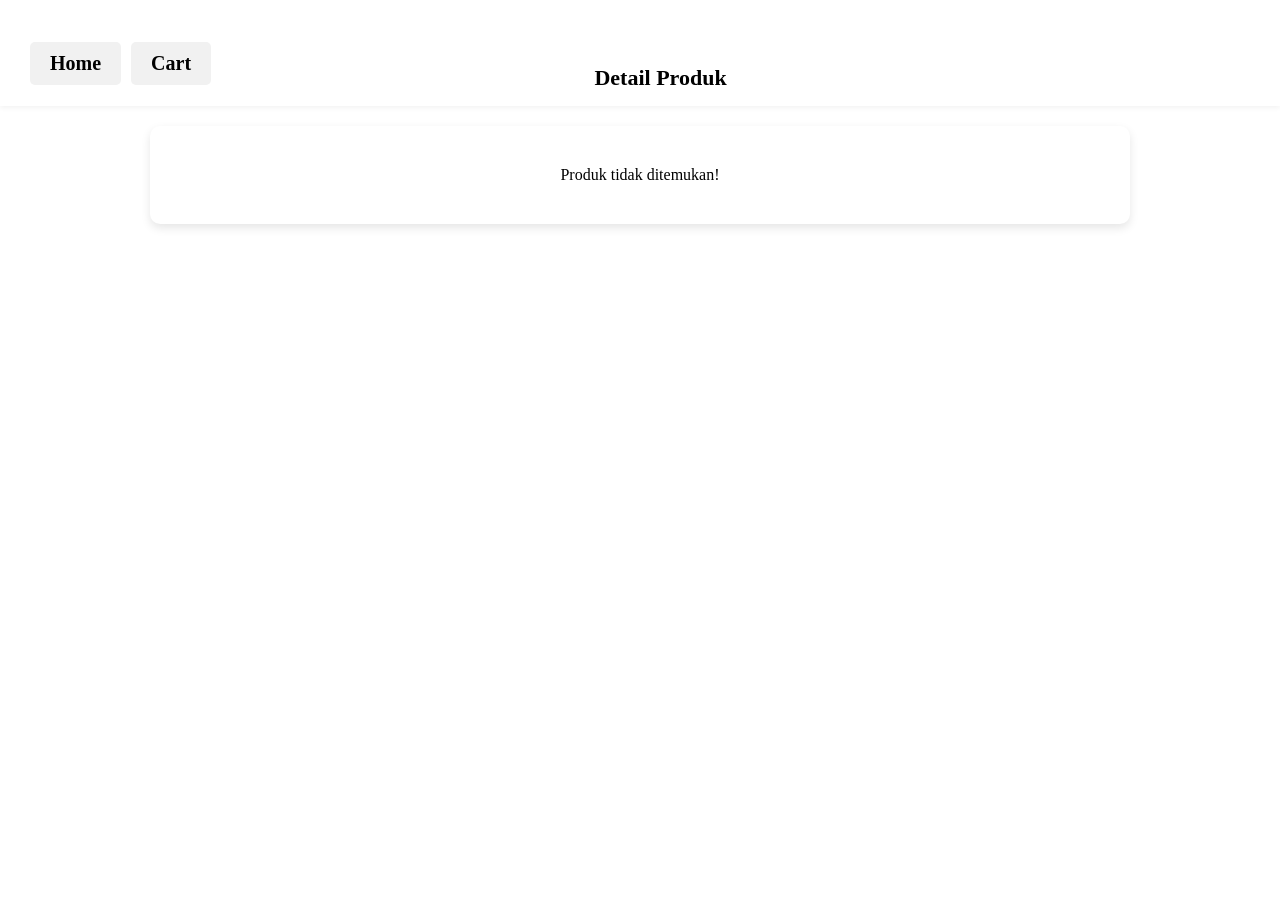
<file: DetailProduk.html>
<!DOCTYPE html>
<html lang="en">
<head>
    <meta charset="UTF-8">
    <meta name="viewport" content="width=device-width, initial-scale=1.0">
    <title>Detail Produk - ReFoxx</title>
    <link rel="stylesheet" href="Style.css">
    <link rel="icon" type="png" href="RefoxxIcon.png">
    <style>
        header {
            display: flex;
            justify-content: space-between;
            align-items: center;
            padding: 15px 30px;
            background-color: #ffffff;
            box-shadow: 0 2px 5px rgba(0,0,0,0.05);
        }
        header h1 {
            margin: 0;
            font-size: 22px;
            flex: 1;
            text-align: center;
        }
        .nav ul {
            list-style: none;
            margin: 0;
            padding: 0;
            display: flex;
            gap: 10px;
        }
        .nav a {
            text-decoration: none;
            color: #333;
            font-weight: 600;
            padding: 8px 12px;
            background: #f1f1f1;
            border-radius: 5px;
            font-size: 14px;
            transition: background 0.2s;
        }
        .nav a:hover {
            background: #e2e2e2;
        }

        .detail-container {
            display: flex;
            justify-content: center;
            gap: 40px;
            padding: 40px;
            max-width: 900px;
            margin: auto;
            background: white;
            border-radius: 10px;
            box-shadow: 0 4px 10px rgba(0,0,0,0.1);
        }
        .detail-container img {
            width: 300px;
            border-radius: 10px;
        }
        .detail-info {
            display: flex;
            flex-direction: column;
            justify-content: space-between;
        }
        .badge-diskon {
            background-color: #E72929;
            color: white;
            padding: 4px 8px;
            border-radius: 5px;
            font-size: 14px;
            display: inline-block;
            margin-bottom: 10px;
        }
        .btn-cart {
            padding: 12px 20px;
            background-color: #E72929;
            color: white;
            border: none;
            border-radius: 5px;
            cursor: pointer;
            font-weight: bold;
            font-size: 16px;
        }
        .btn-cart:hover {
            opacity: 0.8;
        }
    </style>
</head>
<body>
    <header>
        <nav class="nav">
            <ul>
                <li><a href="Index.html">Home</a></li>
                <li><a href="Keranjang.html">Cart</a></li>
            </ul>
        </nav>
        
        <h1>Detail Produk</h1>
        
        <div style="width: 140px;"></div>
    </header>

    <main style="padding: 20px;">
        <div class="detail-container" id="detailProduk">
        </div>
    </main>

    <script src="produk.js"></script>
    <script>
        const urlParams = new URLSearchParams(window.location.search);
        const productId = parseInt(urlParams.get('id'));

        const produk = produkList.find(p => p.id === productId);
        const detailContainer = document.getElementById('detailProduk');

        if (produk) {
            const statusDiskon = produk.isDiskon ? `<span class="badge-diskon">Ada Diskon!</span>` : `<span style="color: gray;">Harga Normal</span>`;
            const harga = produk.isDiskon 
                ? `<span class="diskon">${formatRupiah(produk.hargaAsli)}</span> <b style="color:green; font-size: 22px;">${formatRupiah(produk.hargaDiskon)}</b>`
                : `<b style="color:green; font-size: 22px;">${formatRupiah(produk.hargaAsli)}</b>`;

            detailContainer.innerHTML = `
                <img src="${produk.gambar}" alt="${produk.title}">
                <div class="detail-info">
                    <div>
                        <h2>${produk.title}</h2>
                        <br>
                        <div>${statusDiskon}</div>
                        <p style="margin: 15px 0;">${harga}</p>
                        <p style="color: #555;">${produk.deskripsi}</p>
                    </div>
                    <button class="btn-cart" onclick="tambahKeKeranjang(${produk.id})">+ Masukkan ke Keranjang</button>
                </div>
            `;
        } else {
            detailContainer.innerHTML = "<p>Produk tidak ditemukan!</p>";
        }

        function tambahKeKeranjang(id) {
            let keranjang = JSON.parse(localStorage.getItem('cart')) || [];
            const itemInCart = keranjang.find(item => item.id === id);

            if (itemInCart) {
                itemInCart.qty += 1;
            } else {
                keranjang.push({ id: id, qty: 1 });
            }

            localStorage.setItem('cart', JSON.stringify(keranjang));
            alert('Produk berhasil ditambahkan ke keranjang!');
        }
    </script>
</body>
</html>
</file>
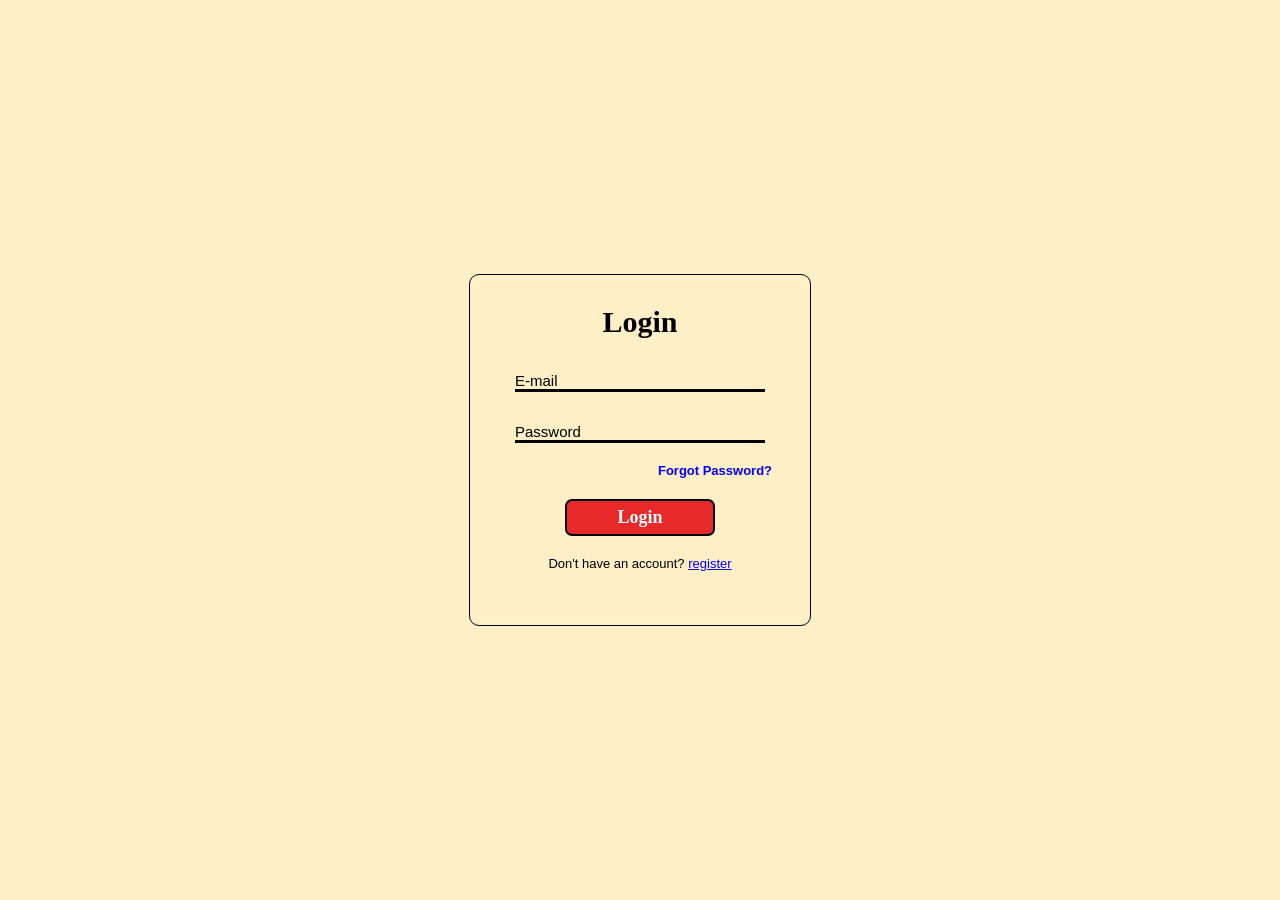
<file: HalamanLogin.html>
<!DOCTYPE html>
<html lang="en">
<head>
    <meta charset="UTF-8">
    <meta name="viewport" content="width=device-width, initial-scale=1.0">
    <title>Refoxx Login</title>
    <link rel="stylesheet" href="LoginStyle.css">
    <script src="scriptLogin.js" defer></script>
    <link rel="icon" type="image/png" href="RefoxxIcon.png">
</head>
<body>
    
<center>
    <form id="formlogin">
        <div class="login">
            <h2> Login </h2>
            <input type="text" id="email" placeholder="E-mail" required>
                <br> <br>
            <input type="password" id="password" placeholder="Password" required>
                <br> <br>
            <a href="" class="forget">Forgot Password?</a>
                <br>
            <button type="submit" class="btn-login" id="login-btn">Login</button>

            <p class="register"> Don't have an account? <a href="HalamanRegister.html" class="register">register</a> </p>
        </div>
    </form>
</center>

</body>
</html>
</file>
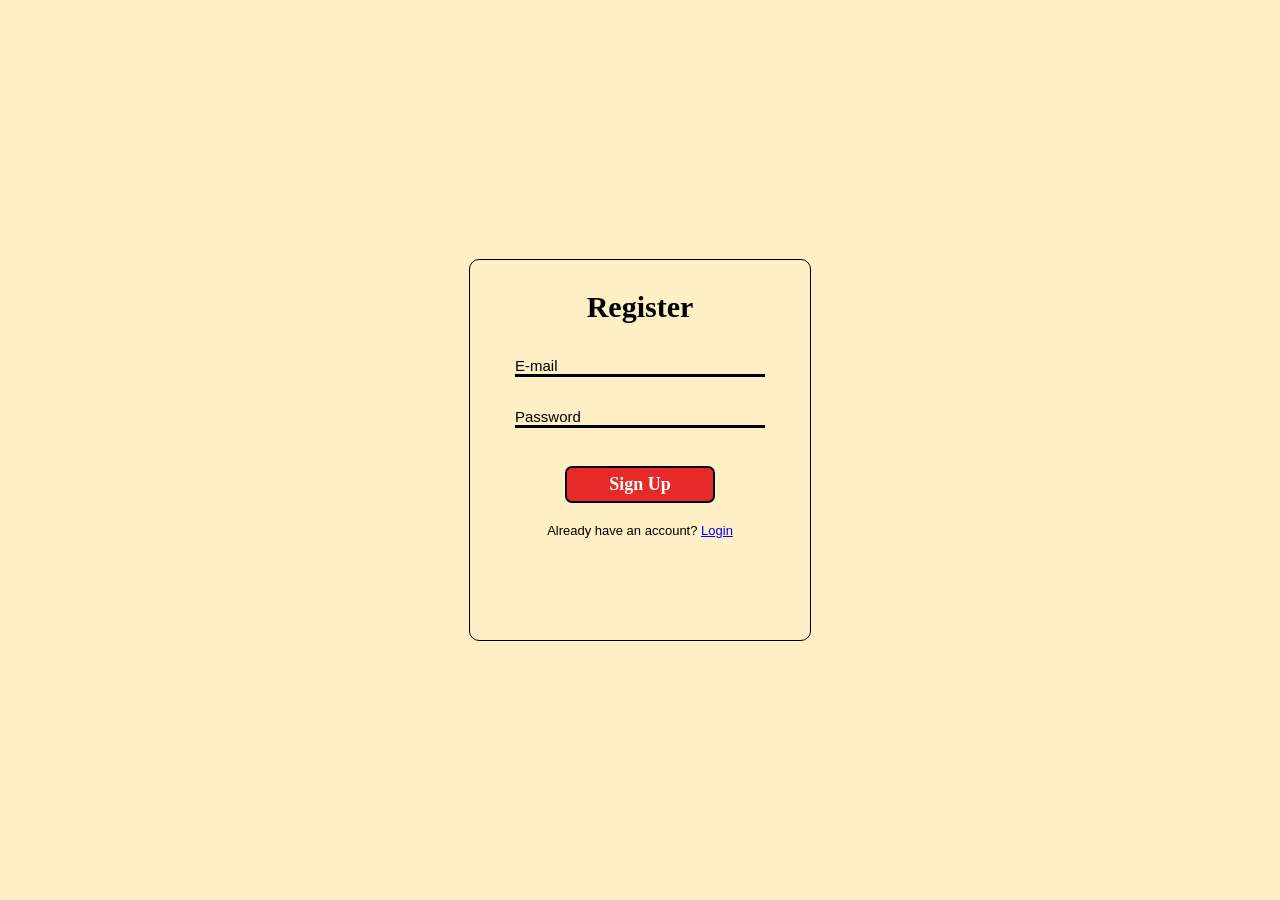
<file: HalamanRegister.html>
<!DOCTYPE html>
<html lang="en">
<head>
    <meta charset="UTF-8">
    <meta name="viewport" content="width=device-width, initial-scale=1.0">
    <title>Refoxx Register</title>
    <link rel="stylesheet" href="LoginStyle.css">
    <link rel="icon" type="image/png" href="RefoxxIcon.png">
</head>
<body>
    <center>
        <form id="formRegister">
            <div class="login" style="height: 380px;">
                <h2> Register </h2>
                <input type="email" id="regEmail" placeholder="E-mail" required><br><br>
                <input type="password" id="regPassword" placeholder="Password" required><br><br>
                <button type="submit" class="btn-login">Sign Up</button>
                <p class="register"> Already have an account? <a href="HalamanLogin.html">Login</a> </p>
            </div>
        </form>
    </center>

    <script>
        const users = JSON.parse(localStorage.getItem('registeredUsers')) || [];

        document.getElementById('formRegister').addEventListener('submit', function(e) {
            e.preventDefault();
            const email = document.getElementById('regEmail').value;
            const password = document.getElementById('regPassword').value;

            const isExist = users.some(u => u.email === email);
            if (isExist) {
                alert('Email sudah terdaftar!');
                return;
            }

            users.push({ email, password });
            localStorage.setItem('registeredUsers', JSON.stringify(users));
            alert('Registrasi berhasil! Silakan login.');
            window.location.href = 'HalamanLogin.html';
        });
    </script>
</body>
</html>
</file>
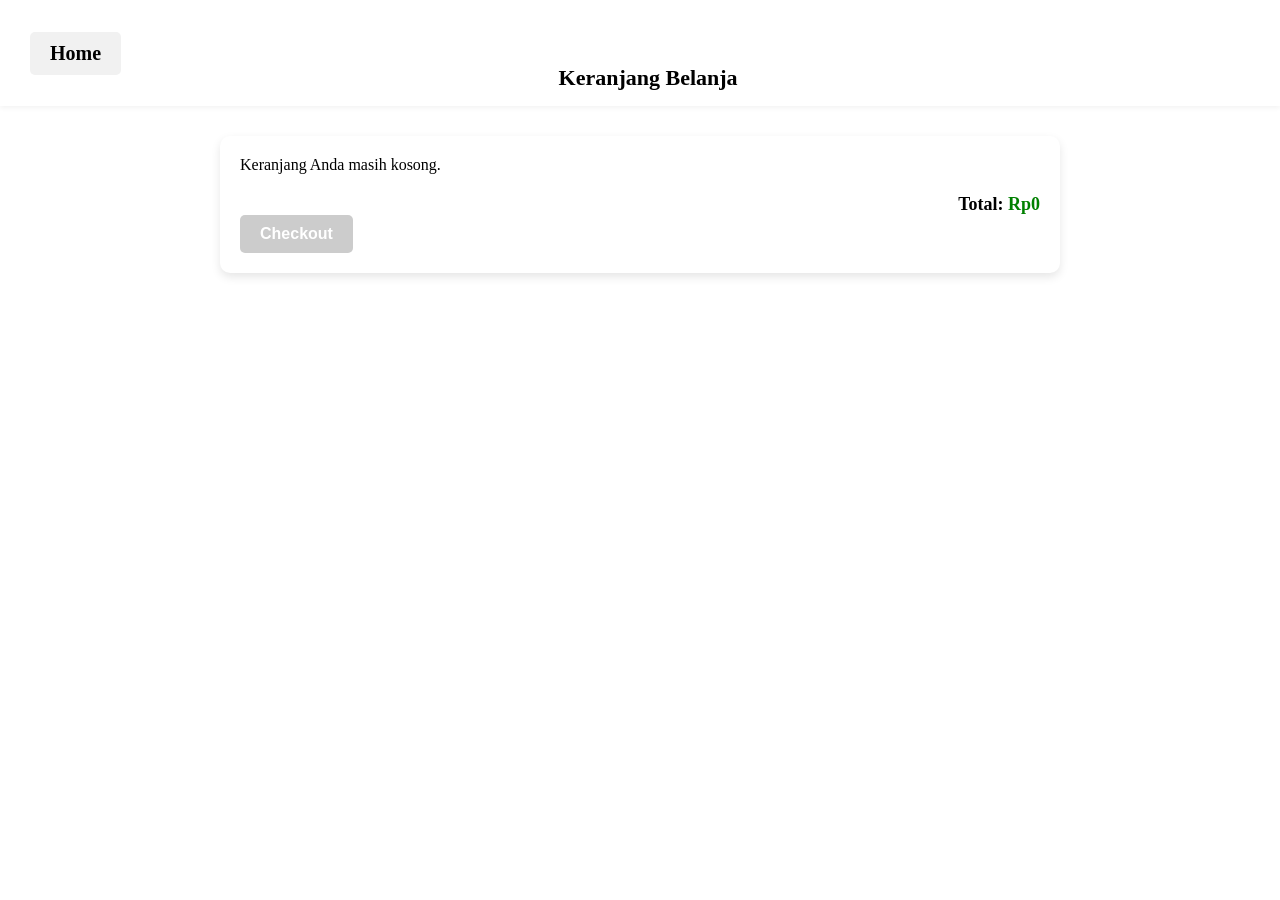
<file: Keranjang.html>
<!DOCTYPE html>
<html lang="en">
<head>
    <meta charset="UTF-8">
    <meta name="viewport" content="width=device-width, initial-scale=1.0">
    <title>Keranjang Belanja - ReFoxx</title>
    <link rel="stylesheet" href="Style.css">
    <link rel="icon" type="png" href="RefoxxIcon.png">
    <style>
        header {
            display: flex;
            justify-content: space-between;
            align-items: center;
            padding: 15px 30px;
            background-color: #ffffff;
            box-shadow: 0 2px 5px rgba(0,0,0,0.05);
        }
        header h1 {
            margin: 0;
            font-size: 22px;
            flex: 1;
            text-align: center;
        }
        .nav ul {
            list-style: none;
            margin: 0;
            padding: 0;
        }
        .nav a {
            text-decoration: none;
            color: #333;
            font-weight: 600;
            padding: 8px 12px;
            background: #f1f1f1;
            border-radius: 5px;
            font-size: 14px;
        }
        .nav a:hover {
            background: #e2e2e2;
        }
        .cart-container {
            max-width: 800px;
            margin: 30px auto;
            background: white;
            padding: 20px;
            border-radius: 10px;
            box-shadow: 0 4px 10px rgba(0,0,0,0.1);
        }
        .cart-item {
            display: flex;
            align-items: center;
            justify-content: space-between;
            border-bottom: 1px solid #ddd;
            padding: 10px 0;
        }
        .cart-item img {
            width: 70px;
            height: 70px;
            object-fit: cover;
            border-radius: 5px;
            margin-left: 10px;
        }
        .total-box {
            margin-top: 20px;
            text-align: right;
            font-size: 18px;
            font-weight: bold;
        }
        .total-text {
            font-size: 18px;
            font-weight: bold;
        }
        .btn-checkout {
            background-color: #28a745;
            color: white;
            border: none;
            padding: 10px 20px;
            font-size: 16px;
            font-weight: bold;
            border-radius: 5px;
            cursor: pointer;
            transition: background 0.2s;
        }
        .btn-checkout:hover {
            background-color: #218838;
        }
        .btn-checkout:disabled {
            background-color: #cccccc;
            cursor: not-allowed;
        }
    </style>
</head>
<body>
    <header>
        <nav class="nav">
            <ul>
                <li><a href="Index.html">Home</a></li>
            </ul>
        </nav>
        <h1>Keranjang Belanja</h1>
        <div style="width: 75px;"></div>
    </header>

    <main class="cart-container">
        <div id="cartItems"></div>
        <div class="total-box">
            Total: <span id="totalHarga" style="color: green;">Rp0</span>
        </div>
        <button class="btn-checkout" id="btnCheckout" onclick="prosesCheckout()" disabled>Checkout</button>
    </main>

    <script src="produk.js"></script>
    <script>
        const cartContainer = document.getElementById('cartItems');
        const totalHargaEl = document.getElementById('totalHarga');
        const btnCheckout = document.getElementById('btnCheckout');

        function renderCart() {
            let cart = JSON.parse(localStorage.getItem('cart')) || [];
            cartContainer.innerHTML = "";

            if (cart.length === 0) {
                cartContainer.innerHTML = "<p>Keranjang Anda masih kosong.</p>";
                totalHargaEl.innerText = "Rp0";
                btnCheckout.disabled = true;
                return;
            }

            cart.forEach((cartItem, index) => {
                const product = produkList.find(p => p.id === cartItem.id);
                if (!product) return;

                const hargaFix = product.isDiskon ? product.hargaDiskon : product.hargaAsli;

                const itemDiv = document.createElement('div');
                itemDiv.classList.add('cart-item');
                itemDiv.innerHTML = `
                    <input type="checkbox" class="cart-checkbox" data-price="${hargaFix}" data-qty="${cartItem.qty}" onchange="hitungTotal()">
                    <img src="${product.gambar}" alt="${product.title}">
                    <div style="flex: 1; margin-left: 15px;">
                        <h4>${product.title}</h4>
                        <p>${formatRupiah(hargaFix)} x ${cartItem.qty}</p>
                    </div>
                    <div>
                        <b>${formatRupiah(hargaFix * cartItem.qty)}</b>
                    </div>
                `;
                cartContainer.appendChild(itemDiv);
            });

            hitungTotal();
        }

        function hitungTotal() {
            const checkboxes = document.querySelectorAll('.cart-checkbox');
            let total = 0;
            let adaYangDicentang = false;

            checkboxes.forEach(cb => {
                if (cb.checked) {
                    const price = parseInt(cb.getAttribute('data-price'));
                    const qty = parseInt(cb.getAttribute('data-qty'));
                    total += price * qty;
                    adaYangDicentang = true;
                }
            });

            totalHargaEl.innerText = formatRupiah(total);
            btnCheckout.disabled = !adaYangDicentang;
        }
        function prosesCheckout() {
            let cart = JSON.parse(localStorage.getItem('cart')) || [];
            const checkboxes = document.querySelectorAll('.cart-checkbox');
            
            let checkedIds = [];
            checkboxes.forEach(cb => {
                if (cb.checked) {
                    checkedIds.push(parseInt(cb.getAttribute('data-id')));
                }
            });

            let sisaCart = cart.filter(item => !checkedIds.includes(item.id));

            localStorage.setItem('cart', JSON.stringify(sisaCart));

            alert('Checkout berhasil!');
            
            renderCart();
        }

        renderCart();
    </script>
</body>
</html>
</file>
<file: Style.css>
*{
    margin: 0;
    padding: 0;
    text-decoration: none;
}

@keyframes body{
    to {
        opacity: 1;
    }
}

body::-webkit-scrollbar{
    display: none;
}

header{
    background-color: #FFEFC6;
    text-align: center;
}

header h1{
    padding-top: 50px;
    font-size: 50px;
}

header p{
    color: #E72929;
    font-family:Georgia, 'Times New Roman', Times, serif;
    padding-top: -20px;
}

header img{
    width: 250px;
}

.sign{
    position: absolute;
    top: 15px;
    right: 15px;
}

.signin{
    color: white;
    text-decoration: none;
    margin: 15px;
    padding: 5px 10px 5px 10px ;
    font-size: 18px;
    background-color: #E72929;
    border: #00224D solid 2px;
    font-weight: bold;
    border-radius: 7px;
    display: flex;
    transition: transform 0.3s ease;
}

.signin:hover{
    transform: scale(1.1);
}


.signup{
    color: #00224D;
    text-decoration: none;
    margin: 15px;
    padding: 5px 10px 5px 10px ;
    font-size: 18px;
    background-color: white;
    border: #E72929 solid 2px;
    font-weight: bold;
    border-radius: 7px;
    display: flex;
    transition: transform 0.3s ease;
}

.signup:hover{
    transform: scale(1.1);
}

.nav{
    text-align: center;
}

.nav ul li {
    display: inline;
    overflow: hidden;
    list-style-type: none;
    margin-top: 20px;
}

.nav ul li a{
    padding: 10px 20px;
    font-size: 20px;
    font-weight: bold;
    color: black;
    transition: transform 0.3s ease;
    display: inline-block;
}

.nav ul li a:hover{
    color: #E72929;
    transform: scale(1.1);
}

/* SALAM */

.salam{
    background-color: #FFEFC6;
    text-align: center;
    padding-bottom: 70px;
}

.salam h2{
    font-size: 32px;
    margin-bottom: 8px;
}

.refoxx{
    display: inline;
    color: #E72929;
}

.salam p{
    font-size: 17px;
    color: #E72929;
    margin-bottom: 10px;
}

.jelajahi_lebih_lanjut{
    font-size: 18px;
    font-weight: bold;
    background-color: white;
    border: #E72929 3px solid;
    border-radius: 7px;
    padding: 10px 5px 10px 5px;
    color: black;
    box-shadow: 3px 3px 5px grey;
    display: inline-block;
    transition: transform 0.3s ease;
}

.jelajahi_lebih_lanjut:hover{
    transform: scale(1.1);
    cursor: pointer;
}

/* item */

#produk{
    padding-top: 20px;
    font-size: 20px;
    text-align: center;
}

.item_produk{
    display: flex;
    justify-content: center;
    flex-wrap: wrap;
    margin-bottom: 50px;
}

.item{
    text-align: left;
    margin: 20px 30px 20px 30px;
    font-family: Arial, Helvetica, sans-serif;
    max-width: 200px;
    box-shadow: 2px 2px 5px grey;
    border-radius: 10px;
}

.item img{
    width: 100%;
    height: 100%;
    max-width: 200px;
    max-height: 200px;
    margin-bottom: 10px;
    border-radius: 10px 10px 0px 0px;
}

.desc{
    padding: 10px;
}

.product-title{
    display: -webkit-box;
    -webkit-line-clamp: 1;
    -webkit-box-orient: vertical;
    overflow: hidden;
    text-overflow: ellipsis;
    font-size: 18px;
    color: black;
    margin-bottom: 10px;
}

.harga{
    color: green;
}

.harga-diskon{
    margin-bottom: 15px;
    color: green;
    display: inline;
}

.diskon{
    text-decoration: line-through red 2px;
    display: inline;
    color: black;
}

.btn-masukankeranjang{
    font-size: 17px;
    font-weight: bold;
    color: white;
    background-color: #E72929;
    padding: 5px 10px 5px 10px;
    transition: transform ease 0.3s;
    margin-top: 15px;
    text-align: center;
    border-radius: 0px 0px 10px 10px;
}

.btn-masukankeranjang:hover{
    cursor: pointer;
    opacity: 0.7;
}

/* Footer */

footer{
    background-color: #FFEFC6;
    text-align: center;
}

.footer{
    display: flex;
    flex-wrap: wrap;
    justify-content: space-around;
    padding-bottom: 15px;
    padding-top: 20px;
}

.footer-info{
    flex: 1;
    margin: 30px;
    text-align: left;
    max-width: 300px;
}

.footer-info h3{
    text-align: center;
    font-size: 25px;
    margin-bottom: 10px;
}

.footer-info p{
    font-size: 18px;
    margin-left: 20px;
}

.footer-info ul{
    margin-left: 30px;
}

.footer-info a{
    text-decoration: none;
    color: black;
}

.footer-info a:hover{
    color: #E72929;
    font-weight: bold;
}

.copyright{
    background-color: #FFEFC6;
    padding: 10px 0px;
}

.copyright p{
    background-color: burlywood;
    padding: 10px 0px 10px 0px;
    margin-bottom: 20px;
}
</file>
<file: LoginStyle.css>
body{
    background-color: #FFEFC6;
}

.login{
    border: 1px solid black; 
    border-radius: 10px;
    position: absolute;
    top: 50%;
    left: 50%;
    transform:translate(-50%,-50%);
    background-color: black;
    
    width: 340px;
    height: 350px;
    background: transparent;
    position: fixed;
    backdrop-filter: blur(5px);
}

.login h2{
    margin-top: 30px;
    color: black;
    font-size: 30px;
    margin-bottom: 20px;
}

input{
    border: hidden;
    border-bottom: 3px solid black;
    padding: 15px 0px 0px 0px;
    width: 250px;
    background: transparent;
    color: black;
}

input::placeholder{
    color: black;
    font-size: 15px;
}

input:focus{
    outline: none;
}

.forget{
    color: blue;
    font-weight: bold;
    font-size: 13px;
    font-family: Arial, Helvetica, sans-serif;
    margin-left: 150px;
    text-decoration: none;
}

.forget:hover{
    text-decoration: underline;
}

.login button{
    width: 150px;
    padding:6px 0px 6px 0px ;
    margin: 20px 0px 20px 0px;
    background: #E72929;
    color: white;
    font-family: 'Times New Roman', Times, serif;
    border-radius: 7px;
    font-size: 18px;
    font-weight: bold;
    display: inline-block;
    transition: transform 0.3s ease;
    border: black 2px solid;
}

.btn-login:hover{
    transform: scale(1.1);
    cursor: pointer;
}

.register {
    margin-top: 0px;
    color: black;
    font-size: 13px;
    font-family: Arial, Helvetica, sans-serif;
}

.register a{
    color: blue;
    font-size: 13px;
    font-family: Arial, Helvetica, sans-serif;
    text-decoration: underline;
}
</file>
